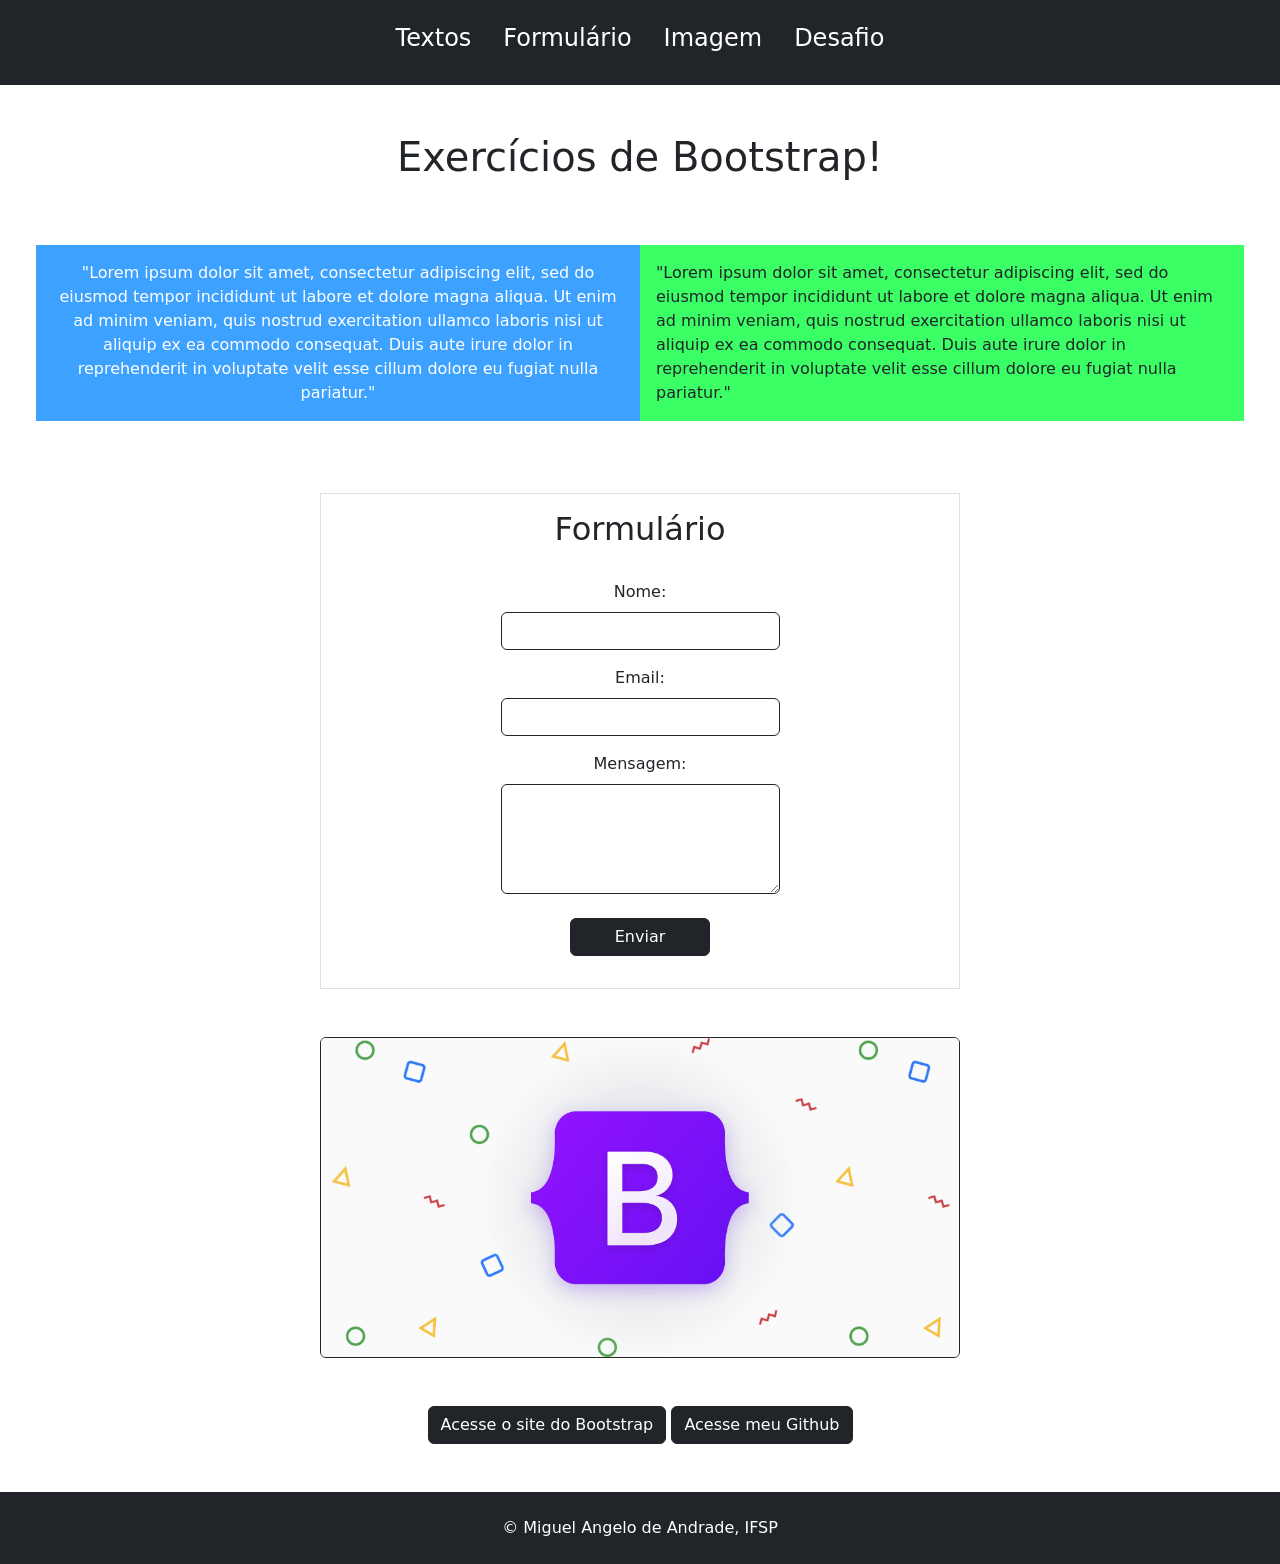
<file: DWEB/Aula 10 - DWEB/Exercicios + Desafio/index.html>
<!DOCTYPE html>
<html lang="pt-br">

<head>
    <meta charset="UTF-8">
    <meta name="viewport" content="width = device-width, initial-scale = 1">
    <title>Exercícios</title>
    <link href="https://cdn.jsdelivr.net/npm/bootstrap@5.3.8/dist/css/bootstrap.min.css" rel="stylesheet"
        integrity="sha384-sRIl4kxILFvY47J16cr9ZwB07vP4J8+LH7qKQnuqkuIAvNWLzeN8tE5YBujZqJLB" crossorigin="anonymous">
    <link href="style.css" rel="stylesheet">
</head>

<body>
    <div class="row justify-content-center bg-dark text-white">
        <div class="col-md-4 col-12">
            <nav class="d-flex justify-content-center menu-nav p-4">
                <a class="text-white text-decoration-none" href="#textos">
                    <h4>Textos</h4>
                </a>
                <a class="text-white text-decoration-none" href="#form">
                    <h4>Formulário</h4>
                </a>
                <a class="text-white text-decoration-none" href="#img">
                    <h4>Imagem</h4>
                </a>
                <a class="text-white text-decoration-none" href="desafio.html">
                    <h4>Desafio</h4>
                </a>
            </nav>
        </div>
    </div>

    <header>
        <div class="container mt-5">
            <h1 class="text-center mb-3">Exercícios de Bootstrap!</h1>
        </div>
    </header>
    <section>
        <div class="row mt-2 p-5" id="textos">
            <div class="col-12 col-md-6 text-center bg-light-blue text-white p-3">
                "Lorem ipsum dolor sit amet, consectetur adipiscing elit, sed do eiusmod tempor incididunt ut labore et
                dolore magna aliqua. Ut enim ad minim veniam, quis nostrud exercitation ullamco laboris nisi ut aliquip
                ex
                ea commodo consequat. Duis aute irure dolor in reprehenderit in voluptate velit esse cillum dolore eu
                fugiat
                nulla pariatur."
            </div>
            <div class="col-12 col-md-6 bg-light-green p-3">
                "Lorem ipsum dolor sit amet, consectetur adipiscing elit, sed do eiusmod tempor incididunt ut labore et
                dolore magna aliqua. Ut enim ad minim veniam, quis nostrud exercitation ullamco laboris nisi ut aliquip
                ex
                ea commodo consequat. Duis aute irure dolor in reprehenderit in voluptate velit esse cillum dolore eu
                fugiat
                nulla pariatur."
            </div>
        </div>
    </section>
    <main>
        <fieldset class="border m-4 p-3 text-center w-75 w-md-50 mx-auto" id="form">
            <legend class="mb-4">
                <h2>Formulário</h2>
            </legend>
            <form class="container">
                <div class="row justify-content-center">
                    <div class="col-12 col-md-6 col-lg-6">
                        <div class="mb-3">
                            <label for="nome" class="form-label">Nome:</label>
                            <input type="text" id="nome" class="form-control border-dark mx-auto" required>
                        </div>
                        <div class="mb-3">
                            <label for="email" class="form-label">Email:</label>
                            <input type="email" id="email" class="form-control border-dark mx-auto" required>
                        </div>
                        <div class="mb-4">
                            <label for="mensagem" class="form-label">Mensagem:</label>
                            <textarea id="mensagem" class="form-control border-dark mx-auto" rows="4"></textarea>
                        </div>
                        <div class="mb-3">
                            <button type="submit" class="btn btn-dark w-50">Enviar</button>
                        </div>
                    </div>
                </div>
            </form>
        </fieldset>
        <div class="text-center mt-5 mb-5">
            <img src="img/img1.png" class="img-fluid rounded w-50 border border-dark" alt="Imagem da logo do Boostrap"
                id="img">
        </div>
        <div class="text-center mb-5">
            <a href="https://getbootstrap.com/" class="btn btn-dark">Acesse o site do Bootstrap</a>
            <a href="https://github.com/Mig-andrade" class="btn btn-dark">Acesse meu Github</a>
        </div>
    </main>
    <footer class="text-center p-4 bg-dark text-white">
        © <a class="text-white text-decoration-none" href="https://github.com/Mig-andrade">Miguel Angelo de Andrade,
            IFSP</a>
    </footer>

    <script src="https://cdn.jsdelivr.net/npm/bootstrap@5.3.8/dist/js/bootstrap.bundle.min.js"
        integrity="sha384-FKyoEForCGlyvwx9Hj09JcYn3nv7wiPVlz7YYwJrWVcXK/BmnVDxM+D2scQbITxI"
        crossorigin="anonymous"></script>
</body>

</html>
</file>
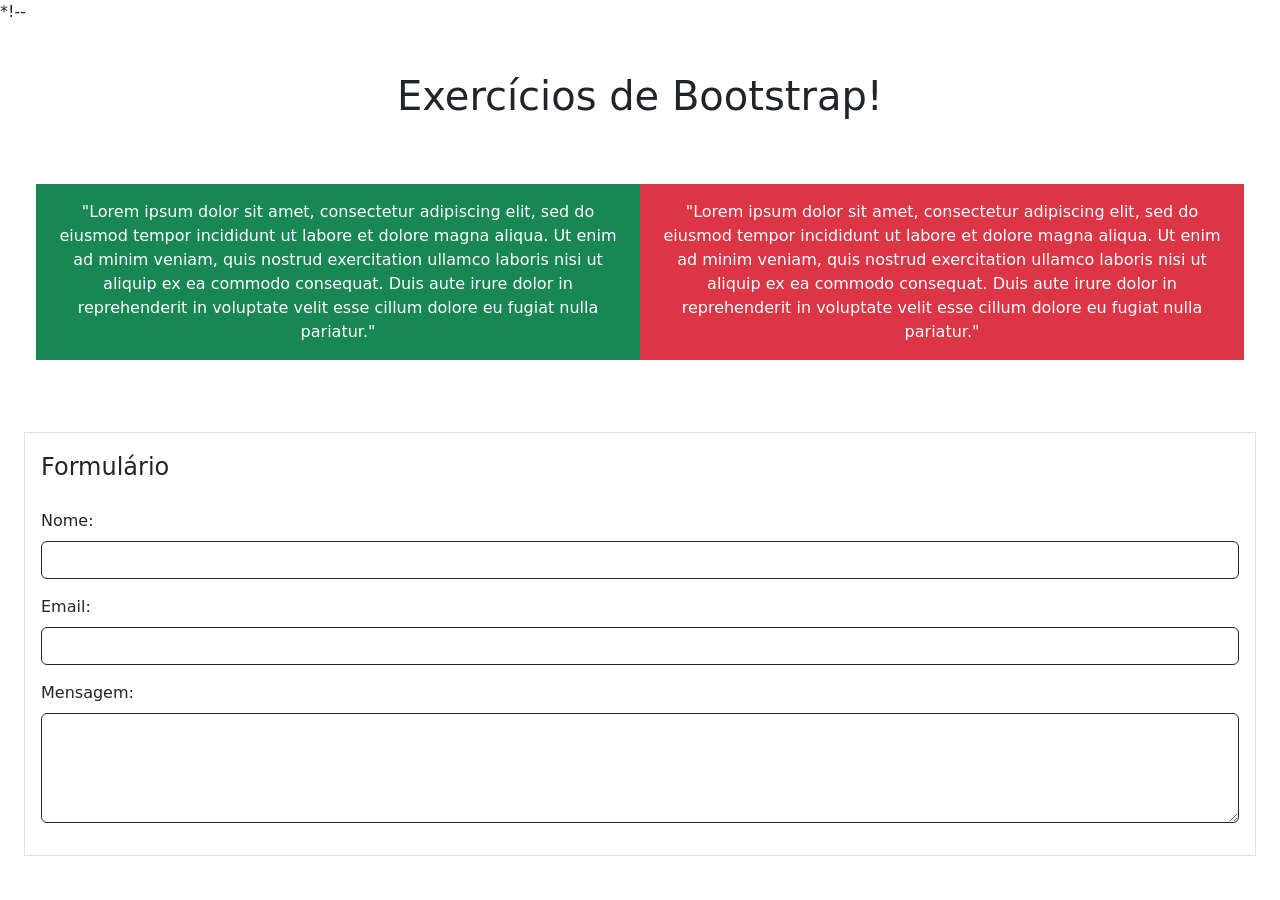
<file: LPR1/Lista de Exercícios/Aula 10 - DWEB/Exercicios 2-6/index.html>
<!DOCTYPE html>
<html lang = "pt-br">
    <head>
        <meta charset = "UTF-8">
        <meta name = "viewport" content = "width = device-width, initial-scale = 1"> *!--
        <title>Exercícios</title>
        <link href="https://cdn.jsdelivr.net/npm/bootstrap@5.3.8/dist/css/bootstrap.min.css" rel="stylesheet" integrity="sha384-sRIl4kxILFvY47J16cr9ZwB07vP4J8+LH7qKQnuqkuIAvNWLzeN8tE5YBujZqJLB" crossorigin="anonymous">
    </head>
    <body>
        <div class = "container mt-5">
            <h1 class = "text-center mb-3">Exercícios de Bootstrap!</h1>
        </div>
        <div class = "row mt-2 p-5">
            <div class = "col-12 col-md-6  text-center bg-success text-white p-3">
                "Lorem ipsum dolor sit amet, consectetur adipiscing elit, sed do eiusmod tempor incididunt ut labore et dolore magna aliqua. Ut enim ad minim veniam, quis nostrud exercitation ullamco laboris nisi ut aliquip ex ea commodo consequat. Duis aute irure dolor in reprehenderit in voluptate velit esse cillum dolore eu fugiat nulla pariatur."
            </div>
            <div class = "col-12 col-md-6  text-center bg-danger text-white p-3">
                "Lorem ipsum dolor sit amet, consectetur adipiscing elit, sed do eiusmod tempor incididunt ut labore et dolore magna aliqua. Ut enim ad minim veniam, quis nostrud exercitation ullamco laboris nisi ut aliquip ex ea commodo consequat. Duis aute irure dolor in reprehenderit in voluptate velit esse cillum dolore eu fugiat nulla pariatur."
            </div>
        </div>
        <fieldset class = "border m-4 p-3">
            <legend class = "mb-4">Formulário</legend>
            <div class = "mb-3">
                <label for = "nome" class = "form-label">Nome:</label>
                <input type = "text" id = "nome" class = "form-control border-dark">
            </div>
            <div class = "mb-3">
                <label for = "email" class = "form-label">Email:</label>
                <input type = "email" id = "email" class = "form-control border-dark">
            </div>
            <div class = "mb-3">
                <label for = "mensagem" class = "form-label">Mensagem:</label>
                <textarea id = "mensagem" class = "form-control border-dark" rows = "4"></textarea>
            </div>

        </fieldset>
        
         <script src="https://cdn.jsdelivr.net/npm/bootstrap@5.3.8/dist/js/bootstrap.bundle.min.js" integrity="sha384-FKyoEForCGlyvwx9Hj09JcYn3nv7wiPVlz7YYwJrWVcXK/BmnVDxM+D2scQbITxI" crossorigin="anonymous"></script>
    </body>
</html>
</file>
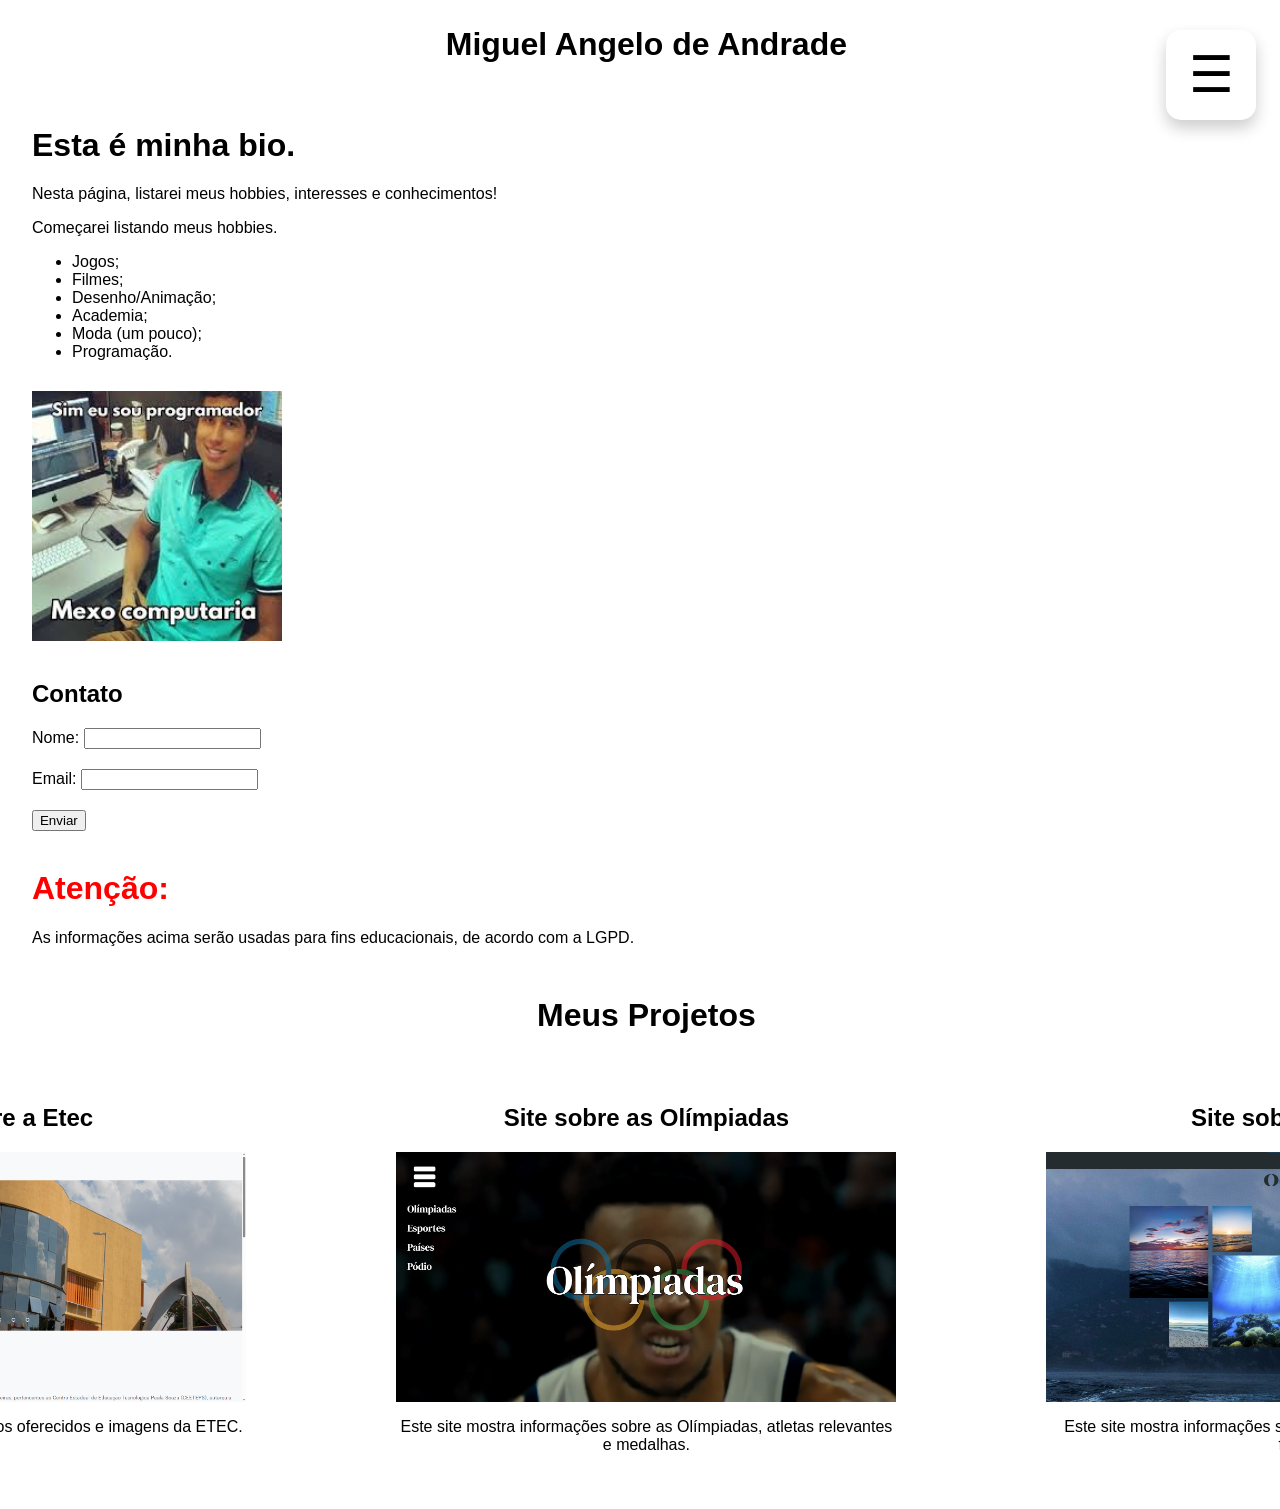
<file: DWEB/Atividade CSS básico/atividade1.html>
<!doctype html>
<html lang="pt-BR">

<head>
  <meta charset="UTF-8" />
  <meta name="viewport" content="width = device-width, inital-scale = 1" />
  <title>Minha Bio</title>
  <link href="style.css" rel="stylesheet">
</head>

<body>
  <header>
    <nav id="nav">
      <div class="dropdown">
        <button class="dropbtn">☰</button>
        <div class="dropdowncontent">
          <a href="#hobbies" class="navlink">Hobbies</a>
          <a href="#imagem" class="navlink">Meme</a>
          <a href="#form" class="navlink">Formulário</a>
          <a href="cardapio.html" class="navlink">Cardápio</a>
          <a href="receita.html" class="navlink">Receitas</a>
        </div>
      </div>
    </nav>
    <h1 id="headername">Miguel Angelo de Andrade</h1>
  </header>
  <div id="container">
    <h1>Esta é minha bio.</h1>
    <p>Nesta página, listarei meus hobbies, interesses e conhecimentos!</p>
    <p>Começarei listando meus hobbies.</p>
    <ul id="hobbies">
      <li>Jogos;</li>
      <li>Filmes;</li>
      <li>Desenho/Animação;</li>
      <li>Academia;</li>
      <li>Moda (um pouco);</li>
      <li>Programação.</li>
    </ul>
    </section>
    <img src="img/image1.jfif" alt="Imagem 1" id="imagem">
    <h2>Contato</h1>
      <form method="post" id="form">
        <span class="linha">
          <label for="nome" id="nome">Nome:</label>
          <input type="text" id="nome" required>
        </span>
        <span class="linha">
          <label for="email">Email:</label>
          <input type="email" id="email" required>
        </span>
        <button type="submit">Enviar</button>
      </form>
      <br>
      <h1 id="atencao">Atenção:</h1>
      <p>
        As informações acima serão usadas para fins educacionais, de acordo com
        a LGPD.
      </p>
  </div>
  <main>
    <h1 id="sectiontitle">Meus Projetos</h1>
    <section id="sectioncontent">
      <div class="projeto">
        <h2 class="sectionsubtitle">Site sobre a Etec</h2>
        <img src="img/projeto1.png" class="sectionimage">
        <p class="sectionp">Este site mostra informações, cursos oferecidos e imagens da ETEC.</p>
      </div>
      <div class="projeto">
        <h2 class="sectionsubtitle">Site sobre as Olímpiadas</h2>
        <img src="img/projeto2.png" class="sectionimage">
        <p class="sectionp">Este site mostra informações sobre as Olímpiadas, atletas relevantes e medalhas. </p>
      </div>
      <div class="projeto">
        <h2 class="sectionsubtitle">Site sobre Oceano</h2>
        <img src="img/projeto3.png" class="sectionimage">
        <p class="sectionp">Este site mostra informações sobre o oceano, incluindo a fauna e flora.</p>
      </div>
    </section>

  </main>

</body>

</html>
</file>
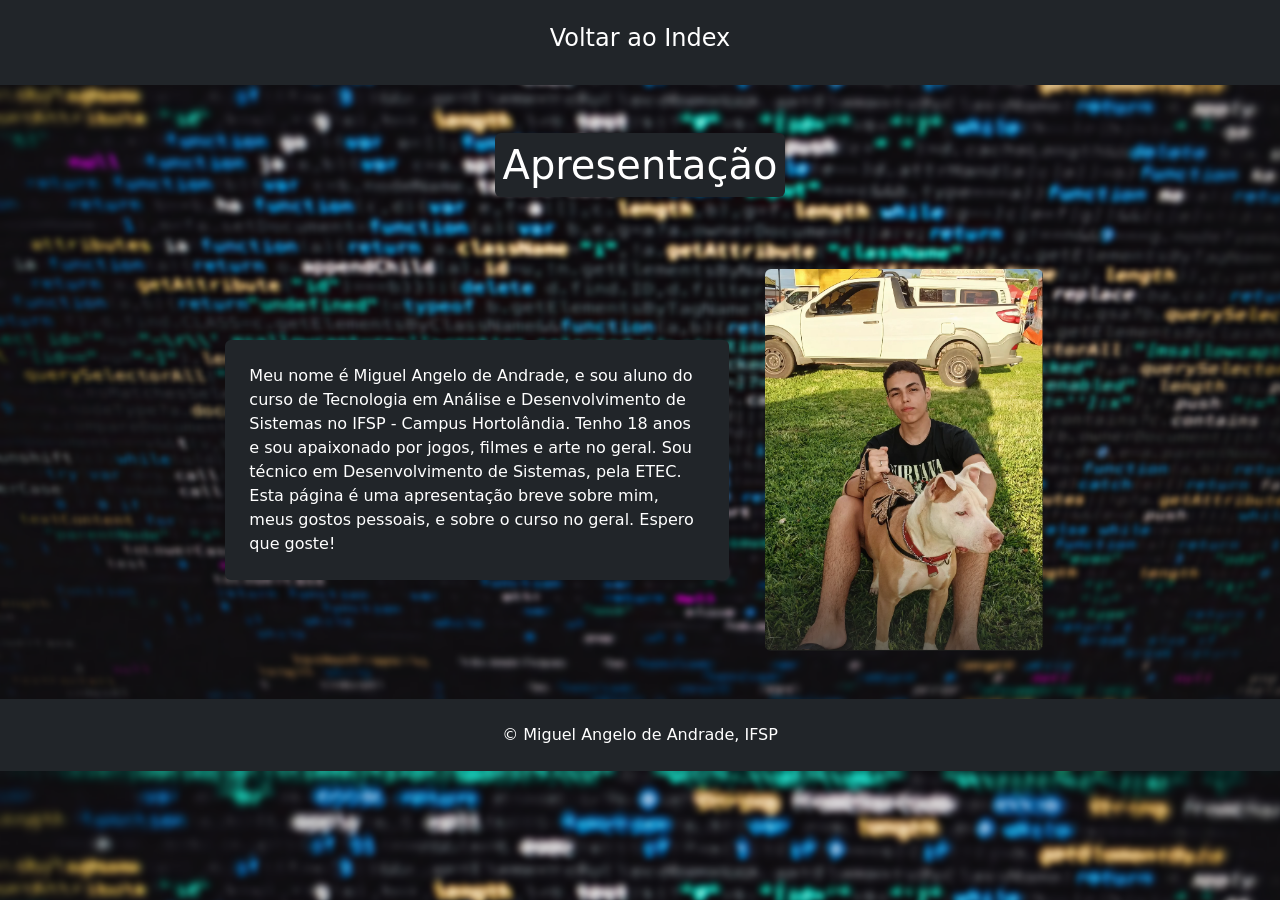
<file: DWEB/Aula 10 - DWEB/Exercicios + Desafio/desafio.html>
<!DOCTYPE html>
<html lang="pt-br">

<head>
    <meta charset="UTF-8">
    <meta name="viewport" content="width = device-width, initial-scale = 1">
    <title>Exercícios</title>
    <link href="https://cdn.jsdelivr.net/npm/bootstrap@5.3.8/dist/css/bootstrap.min.css" rel="stylesheet"
        integrity="sha384-sRIl4kxILFvY47J16cr9ZwB07vP4J8+LH7qKQnuqkuIAvNWLzeN8tE5YBujZqJLB" crossorigin="anonymous">
    <link href="style.css" rel="stylesheet">
</head>

<body id = "desafio-body">
    <div class="row justify-content-center bg-dark text-white">
        <div class="col-md-4 col-12">
            <nav class="d-flex justify-content-center menu-nav p-4">
                <a class="text-white text-decoration-none" href="index.html">
                    <h4>Voltar ao Index</h4>
                </a>
            </nav>
        </div>
    </div>

    <header>
        <div class="container mt-5 text-center">
            <h1 class="d-inline-block text-center mb-3 text-white bg-dark text-white rounded p-2">Apresentação</h1>
        </div>
    </header>
    <section>
        <div class="row mt-2 p-5 justify-content-center align-items-center gap-4">
            <div class="col-md-5 bg-dark text-white p-4 rounded d-flex align-items-center">
                <p class="mb-0">
                    Meu nome é Miguel Angelo de Andrade, e sou aluno do curso de Tecnologia em Análise e Desenvolvimento
                    de
                    Sistemas no IFSP - Campus Hortolândia. Tenho 18 anos e sou apaixonado por jogos, filmes e arte no
                    geral.
                    Sou técnico em Desenvolvimento de Sistemas, pela ETEC.
                    Esta página é uma apresentação breve sobre mim, meus gostos pessoais, e sobre o curso no geral.
                    Espero
                    que goste!
                </p>
            </div>
            <div class="col-md-3">
                <img src="img/img4.png" class="img-fluid rounded" alt="Foto minha">
            </div>
        </div>
    </section>
    <main>
    </main>
    <footer class="text-center p-4 bg-dark text-white">
        © <a class="text-white text-decoration-none" href="https://github.com/Mig-andrade">Miguel Angelo de Andrade,
            IFSP</a>
    </footer>


    <script src="https://cdn.jsdelivr.net/npm/bootstrap@5.3.8/dist/js/bootstrap.bundle.min.js"
        integrity="sha384-FKyoEForCGlyvwx9Hj09JcYn3nv7wiPVlz7YYwJrWVcXK/BmnVDxM+D2scQbITxI"
        crossorigin="anonymous"></script>
</body>

</html>
</file>
<file: DWEB/Aula 10 - DWEB/Exercicios + Desafio/style.css>
#desafio-body {
    background-image: url("img/img3.png");
    background-size: cover;
}
.bg-light-blue {
    background-color: rgb(61, 161, 255);
}

.bg-light-yellow {
    background-color: rgb(242, 255, 61);
}

.bg-light-green {
    background-color: rgb(58, 255, 101);
}

.col-2-5 {
    width: 20% !important;
}

.menu-nav {
    gap: 2rem;
}
@media (max-width: 768px) {
    .menu-nav {
        gap: 1rem !important;
    }
}

@media (min-width: 768px) {
    .w-md-50 {
        width: 50% !important;
    }
}
</file>
<file: DWEB/Atividade CSS básico/style.css>
#container {
    width: 100%;
 }

 #atencao {
    color: red;
 }

 body {
    width: 100vw;
    margin-left: 0.5vw;
    height: 100vh;
 }

 html {
    scroll-behavior: smooth;
    font-family: 'Franklin Gothic Medium', 'Arial Narrow', Arial, sans-serif;
 }


 a {
    text-decoration: none;
 }

 #headername {
    text-align: center;
    margin-top: 2vw;
    margin-bottom: 5vw;
 }

 #nav {
    font-size: 25px;
    padding: 30px;
    width: 100%;
    margin: 0;
    position: fixed;
    top: 0;
    display: flex;
    justify-content: flex-end;
    align-items: center;
 }

 .dropdown {
    position: relative;
 }

 .dropbtn {
    font-size: 50px;
    background-color: white;
    box-shadow: 0px 8px 16px rgba(0, 0, 0, 0.2);
    border-radius: 15px;
    border: none;
    width: 90px;
    margin-right: 60px;
    height: 90px;
    transition: 0.7s;
    cursor: pointer;
   
 }

 .dropdown:hover .dropbtn {
    width: 200px;
    background-color: black;
    color: white;
    border-radius: 15px 15px 0px 0px;
 }

 .dropdowncontent {
    position: absolute;
    min-width: 90px;
    right: 0;
    border-radius: 0px 0px 15px 15px;
    width: 90px;
    top: 100%;
    margin-right: 60px;
    box-shadow: 0px 16px 16px rgba(0, 0, 0, 0.2);
    background-color: white;
    text-align: center;
    opacity: 0;
    visibility: hidden;
    transition: width 0.7s ease, opacity 0.7s ease, visibility 0s linear 0.7s;
 }

 .dropdowncontent a {
    display: block;
    padding: 15px;
    color: white;
       transition: 0.3s;
    text-decoration: none;
 }

 .dropdowncontent a:hover {
    background-color: black;
    color: white;
    transition: 0.2s;
 }

 .dropdown:hover .dropdowncontent {
    opacity: 1;
    visibility: visible;
    width: 200px;
    transition: width 0.7s ease, opacity 0.7s ease;
 }

 .dropdown:hover a {
   color: black;
 }

 #sectioncontent {
    display: flex;
    gap: 150px;
    justify-content: center;
 }

 .projeto {
    width: 500px;
    text-align: center;
 }

 .navlink {
    padding: 20px;
    color: black;

 }

 #container {
    margin-left: 2%;
 }

 #sectiontitle {
    text-align: center;
    margin: 50px;

 }

 .sectionp {
    text-align: center;
    margin-bottom: 55px;
 }

 .sectionsubtitle {
    text-align: center;
 }

 .sectionimage {
    width: 500px;
    height: 250px;
    display: block;
    margin: auto;

 }

 #hobbies {
    margin-bottom: 30px;
 }

 #imagem {
    margin-bottom: 15px;
    width: 250px;
    transition: 1s;
 }


 #imagem:hover {
    width: 300px;
 }


 #nome {
    margin-bottom: 20px;
 }

 #email {
    margin-bottom: 20px;
 }

 .linha {
    display: block;
 }
</file>
